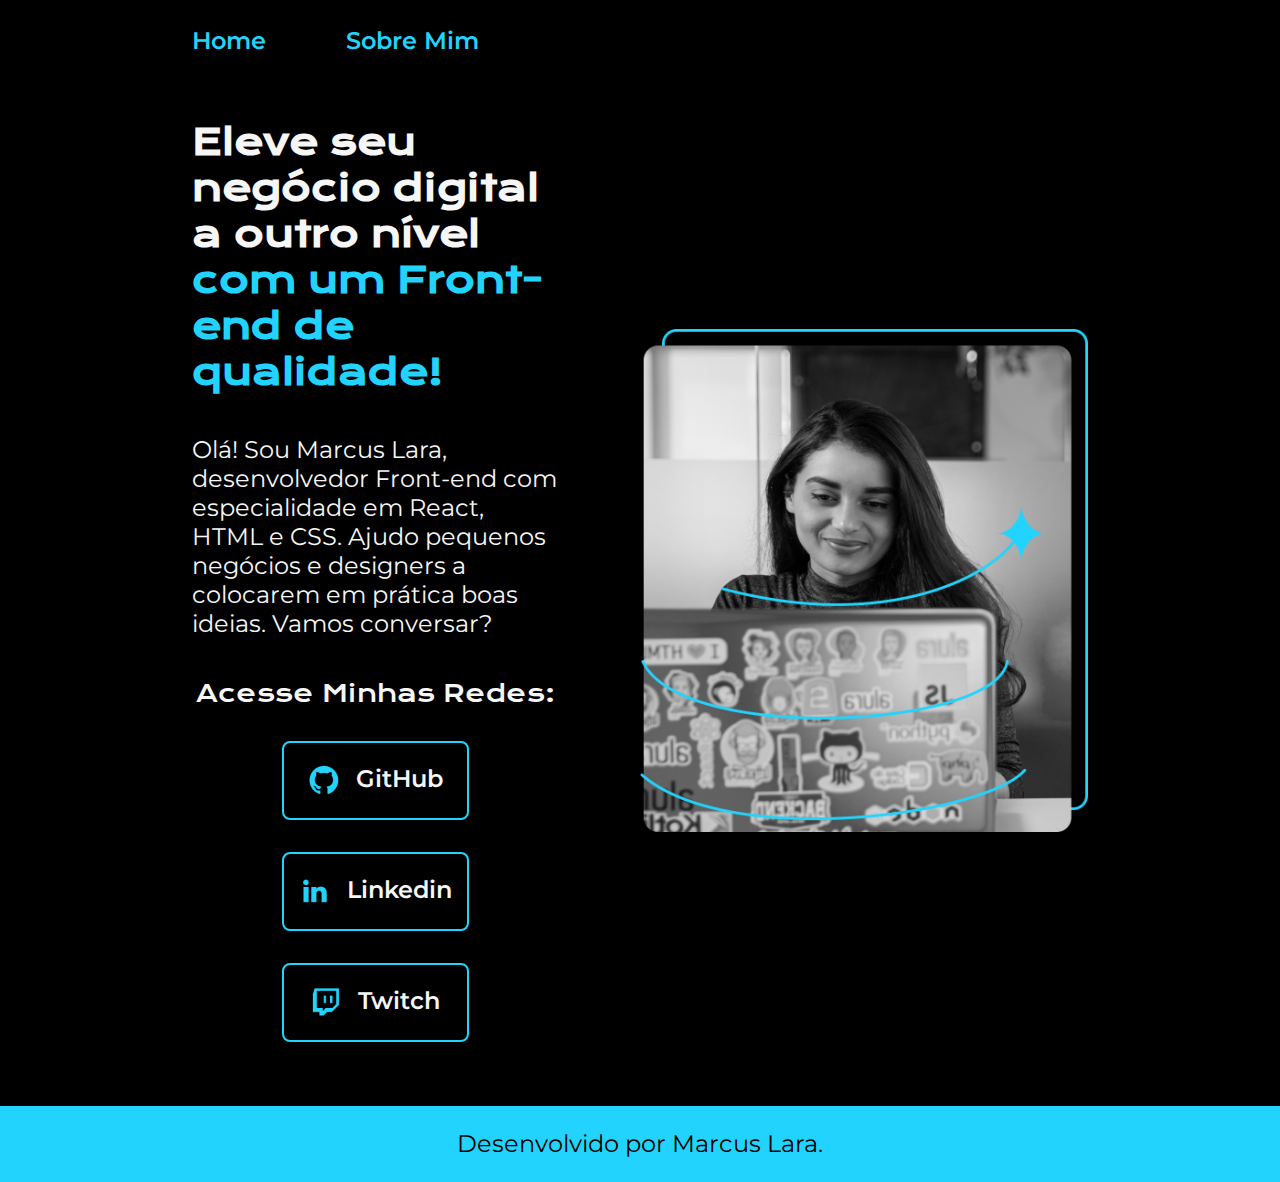
<file: index.html>
<!DOCTYPE html>
<html lang="pt-br">
<head>
    <meta charset="UTF-8">
    <meta http-equiv="X-UA-Compatible" content="IE=edge">
    <meta name="viewport" content="width=device-width, initial-scale=1.0">
    <link rel="stylesheet" href="./styles/style.css">
    <title>Home</title>
</head>
<body>
    <header class="cabecalho">
        <nav class="cabecalho__menu">
            <a class="cabecalho__menu__link" href="index.html">Home</a>
            <a class="cabecalho__menu__link" href="about.html">Sobre Mim</a>
        </nav>
    </header>
    <main class="apresentacao">
        <section class="apresentacao__conteudo">
            <h1 class="apresentacao__conteudo__titulo">Eleve seu negócio digital a outro nível <strong class="titulo-destaque">com um Front-end de qualidade!</strong></h1>
            <p class="apresentacao__conteudo__texto">Olá! Sou Marcus Lara, desenvolvedor Front-end com especialidade em React, HTML e CSS. Ajudo pequenos negócios e designers a colocarem em prática boas ideias. Vamos conversar?</p>
            <div class="apresentacao__links">
                <h2 class="apresentacao__links__subtitulo">Acesse Minhas Redes:</h2>
               
                <a class="apresentacao__links__navegacao" href="https://github.com/marcuslaraa" target="_blank"><img src="imagens/Logo-Github.png" alt="Logo-Github"> GitHub</a>
                
                <a class="apresentacao__links__navegacao" href="https://www.linkedin.com/in/marcus-vin%C3%ADcius-da-silva-lara-3151b6201/" target="_blank"><img src="imagens/Logo linkedin.png" alt="Logo-Linkedin"> Linkedin</a>
                
                <a class="apresentacao__links__navegacao" href="https://www.instagram.com/marcus.laraa/" target="_blank"><img src="imagens/Logo Twitch.png" alt="Logo-Twitch"> Twitch</a>
            </div>
        </section>

        <img class="apresentacao__imagem" src="imagens/Imagem.png    " alt="foto-perfil">
    </main>
    <footer class="rodape">
        <p class="rodape-conteudo">Desenvolvido por Marcus Lara.</p>
    </footer>
</body>
</html>
</file>
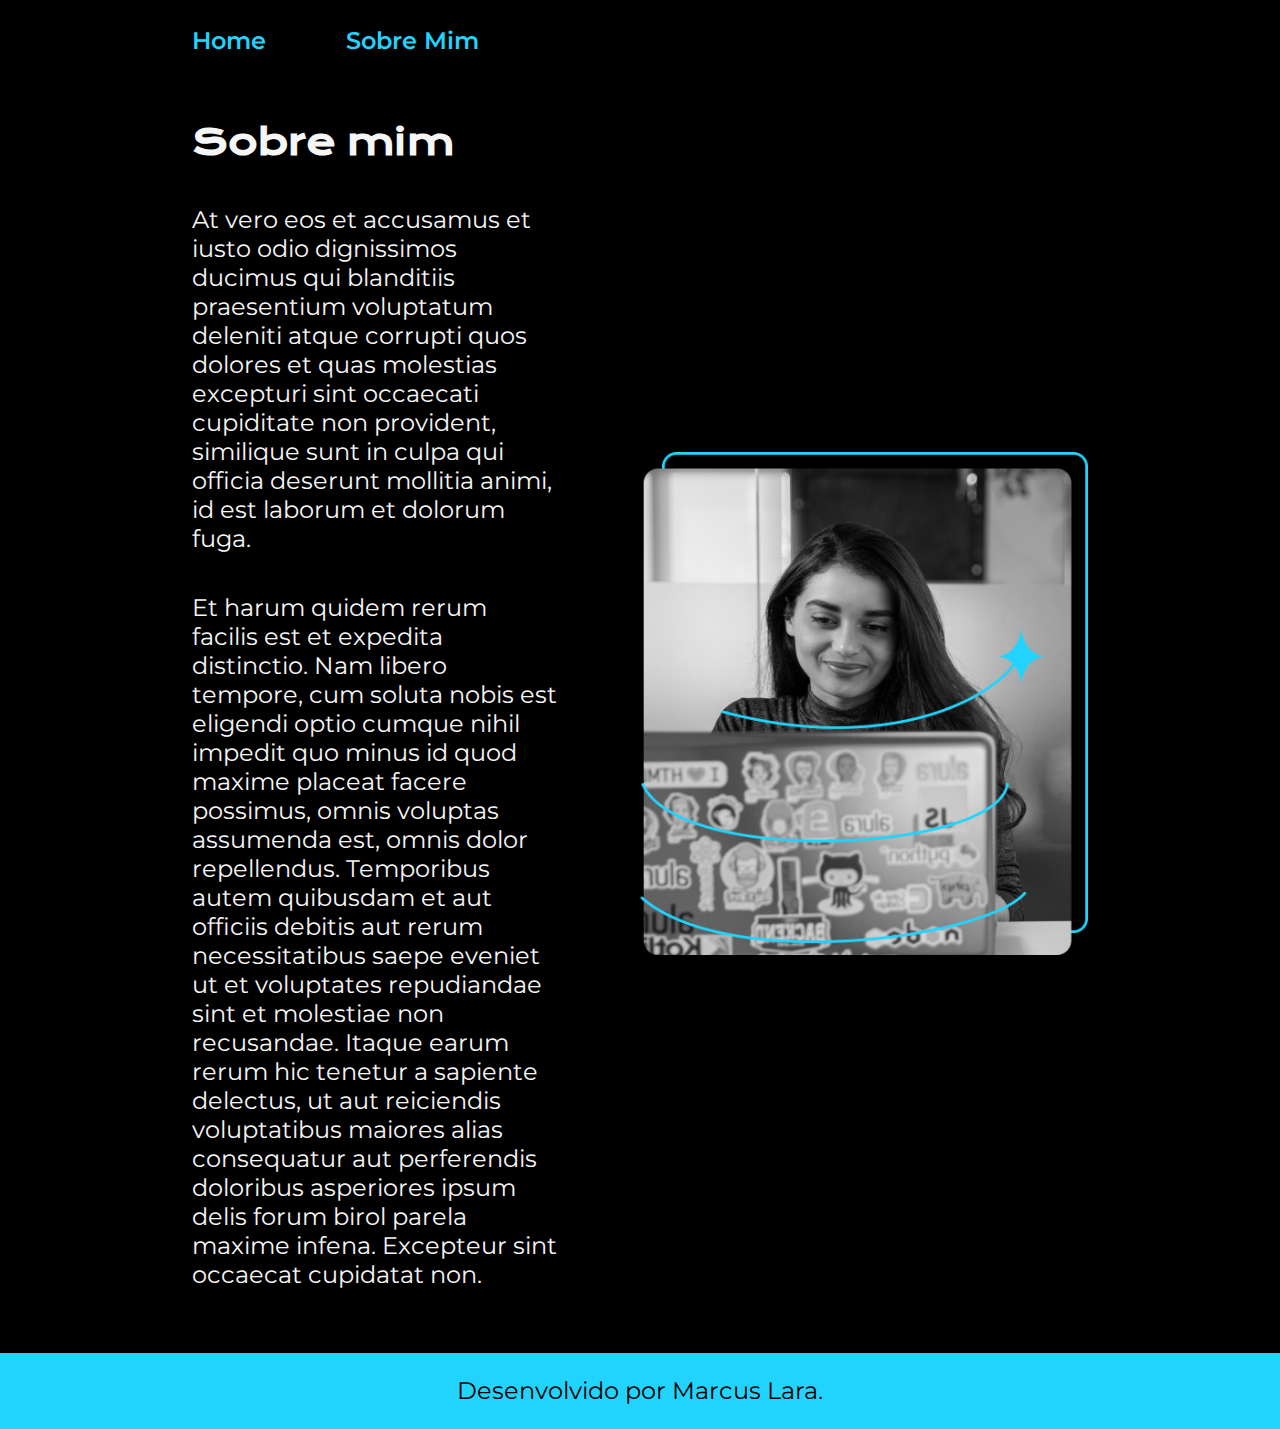
<file: about.html>
<!DOCTYPE html>
<html lang="pt-br">
<head>
    <meta charset="UTF-8">
    <meta http-equiv="X-UA-Compatible" content="IE=edge">
    <meta name="viewport" content="width=device-width, initial-scale=1.0">
    <link rel="stylesheet" href="styles/style.css">
    <title>Sobre mim</title>
</head>
<body>
    <header class="cabecalho">
        <nav class="cabecalho__menu">
            <a class="cabecalho__menu__link" href="index.html">Home</a>
            <a class="cabecalho__menu__link" href="about.html">Sobre Mim</a>
        </nav>
    </header>
    <main class="apresentacao">
        <section class="apresentacao__conteudo">
            <h1 class="apresentacao__conteudo__titulo">Sobre mim</h1>
            <p class="apresentacao__conteudo__texto">At vero eos et accusamus et iusto odio dignissimos ducimus qui blanditiis praesentium voluptatum deleniti atque corrupti quos dolores et quas molestias excepturi sint occaecati cupiditate non provident, similique sunt in culpa qui officia deserunt mollitia animi, id est laborum et dolorum fuga.</p>
            <p class="apresentacao__conteudo__texto">Et harum quidem rerum facilis est et expedita distinctio. Nam libero tempore, cum soluta nobis est eligendi optio cumque nihil impedit quo minus id quod maxime placeat facere possimus, omnis voluptas assumenda est, omnis dolor repellendus. Temporibus autem quibusdam et aut officiis debitis aut rerum necessitatibus saepe eveniet ut et voluptates repudiandae sint et molestiae non recusandae. Itaque earum rerum hic tenetur a sapiente delectus, ut aut reiciendis voluptatibus maiores alias consequatur aut perferendis doloribus asperiores ipsum delis forum birol parela maxime infena. Excepteur sint occaecat cupidatat non.</p>
        </section>
        <img class="apresentacao__imagem" src="imagens/Imagem.png" alt="">
    </main>
    <footer class="rodape">
        <p class="rodape-conteudo">Desenvolvido por Marcus Lara.</p>
    </footer>
</body>
</html>
</file>
<file: styles/style.css>
@import url('https://fonts.googleapis.com/css2?family=Krona+One&family=Montserrat:wght@400;600&display=swap');

:root {
    --cor-primaria:#000000;
    --cor-secundaria:#f6f6f6;
    --cor-terciaria: #22D4fD;
    --cor-hover: #272727;
    --fonte-primaria:'Krona One', sans-serif;
    --fonte-secundaria:'Montserrat', sans-serif;
    --fonte-tamanho-primaria:1.5rem;

}

* {
    margin: 0;
    padding: 0;
}

body {
    background-color:var(--cor-primaria);
    color: var(--cor-secundaria);
    box-sizing: border-box;
}

.cabecalho {
    padding: 2% 0 0 15%;
}

.cabecalho__menu {
    display: flex;
    gap: 80px;
}

.cabecalho__menu__link {
    font-family:var(--fonte-secundaria);
    font-size: 1.5rem;
    font-weight: 600;
    color:var(--cor-terciaria);
    text-decoration: none;
}

.apresentacao {
    padding: 5% 15%;
    display: flex;
    align-items: center;
    justify-content: space-between;
    gap: 82px;
}


p {
    padding: 5px, 0px;
}

.apresentacao__conteudo {
    width: 50%;
    display: flex;
    flex-direction: column;
    gap: 40px;
}

.apresentacao__conteudo__titulo {
    font-size: 2.25rem;
    font-family:var(--fonte-primaria);
}

.titulo-destaque {
    color:var(--cor-terciaria);
}

.apresentacao__conteudo__texto {
    font-size: 1.5rem;
    font-family: var(--fonte-secundaria);
}

.apresentacao__links {
    display: flex;
    flex-direction: column;
    align-items: center;
    justify-content: space-between;
    gap: 32px;
}

.apresentacao__links__subtitulo {
    font-family:var(--fonte-primaria);
    font-weight: 400;
    font-size: 1.5rem;
}

.apresentacao__links__navegacao {
    display: flex;
    justify-content: center;
    gap: 16px;
    width: 50%;
    font-size: 1.5rem;
    font-weight: 600;
    text-align: center;
    border: 2px solid var(--cor-terciaria);
    border-radius: 8px;
    padding: 21.5px 0;
    text-decoration: none;
    color: var(--cor-secundaria);
    font-family: var(--fonte-secundaria);

}

.apresentacao__links__link:hover {
    background-color: var(--cor-hover);
}

.apresentacao__imagem{
    width:50% ;
}

.rodape {
    padding: 23.64px;
    color: var(--cor-primaria);
    background-color:var(--cor-terciaria);
    text-align: center;
    font-family: var(--fonte-secundaria);
    font-size: 1.5rem;
    font-weight: 400;
}

@media (max-width: 1250px) {
 
    .cabecalho {
        padding:10%;
    }
   
    .cabecalho__menu {
        justify-content: center;
    }

    .apresentacao {
        flex-direction: column-reverse;
    }

    .apresentacao__conteudo {
        width: auto;
    }



}
</file>
